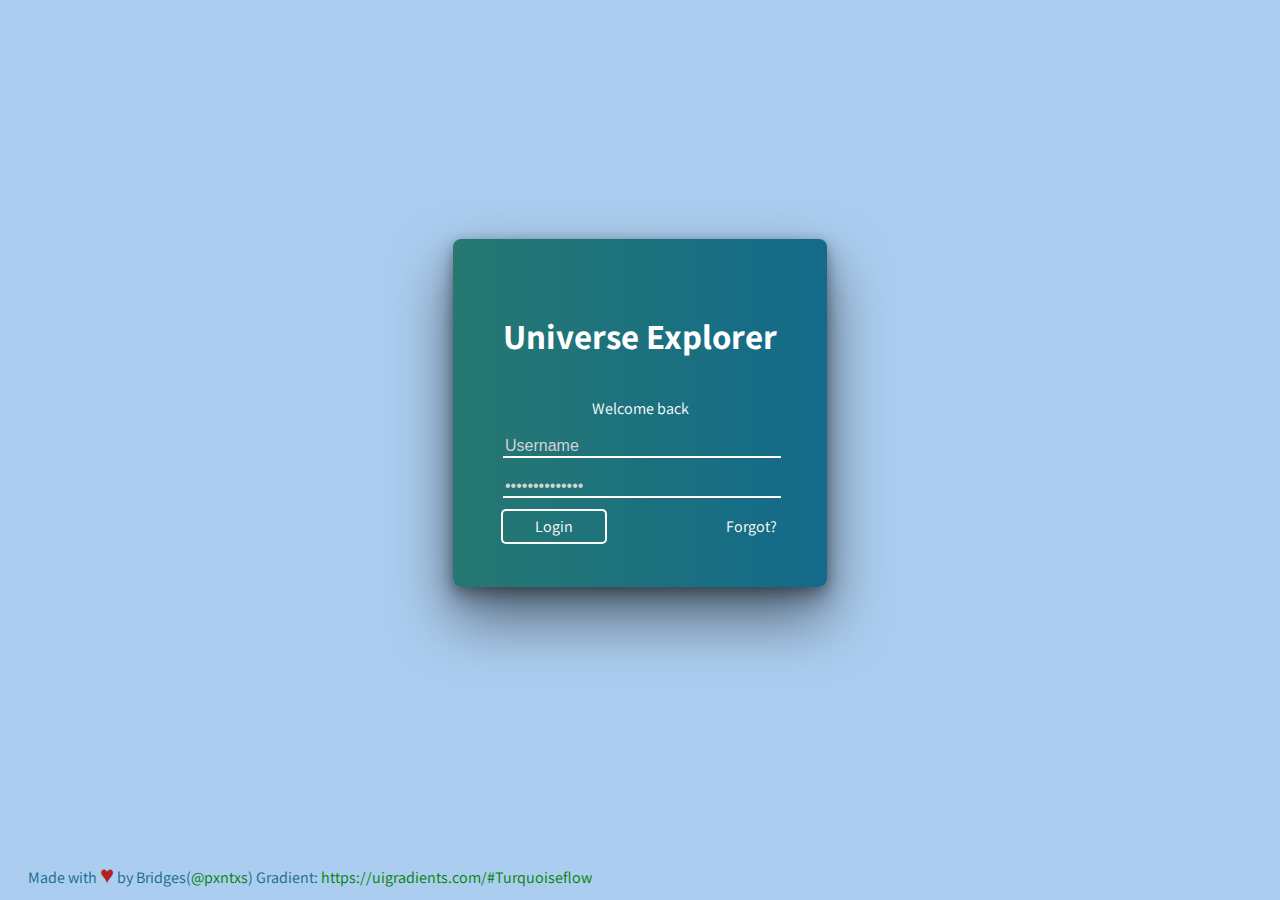
<file: index.html>
<!DOCTYPE html>
<html lang="en">
  <head>
    <meta charset="UTF-8" />
    <title>Classic Login Form Example</title>
    <link href="https://fonts.googleapis.com/css?family=Assistant:400,700" rel="stylesheet" />
    <link rel="stylesheet" href="./style.css" />
  </head>
  <body>
    <!-- partial:index.partial.html -->
    <section class="login" id="login">
      <div class="head">
        <h1 class="company">Universe Explorer</h1>
      </div>
      <p class="msg">Welcome back</p>
      <div class="form">
        <form>
          <input type="text" placeholder="Username" class="text" id="username" required /><br />
          <input type="password" placeholder="••••••••••••••" class="password" /><br />
          <a href="protofolio/index.html" class="btn-login" id="do-login">Login</a>
          <a href="#" class="forgot">Forgot?</a>
        </form>
      </div>
    </section>
    <footer>
      <p>Made with <span class="heart">&hearts;</span> by Bridges(<a href="https://github.com/pxntxs">@pxntxs</a>)</p>
      <p>Gradient: <a href="https://uigradients.com/#Turquoiseflow">https://uigradients.com/#Turquoiseflow</a></p>
    </footer>
    <!-- partial -->
    <script src="./script.js"></script>
  </body>
</html>
</file>
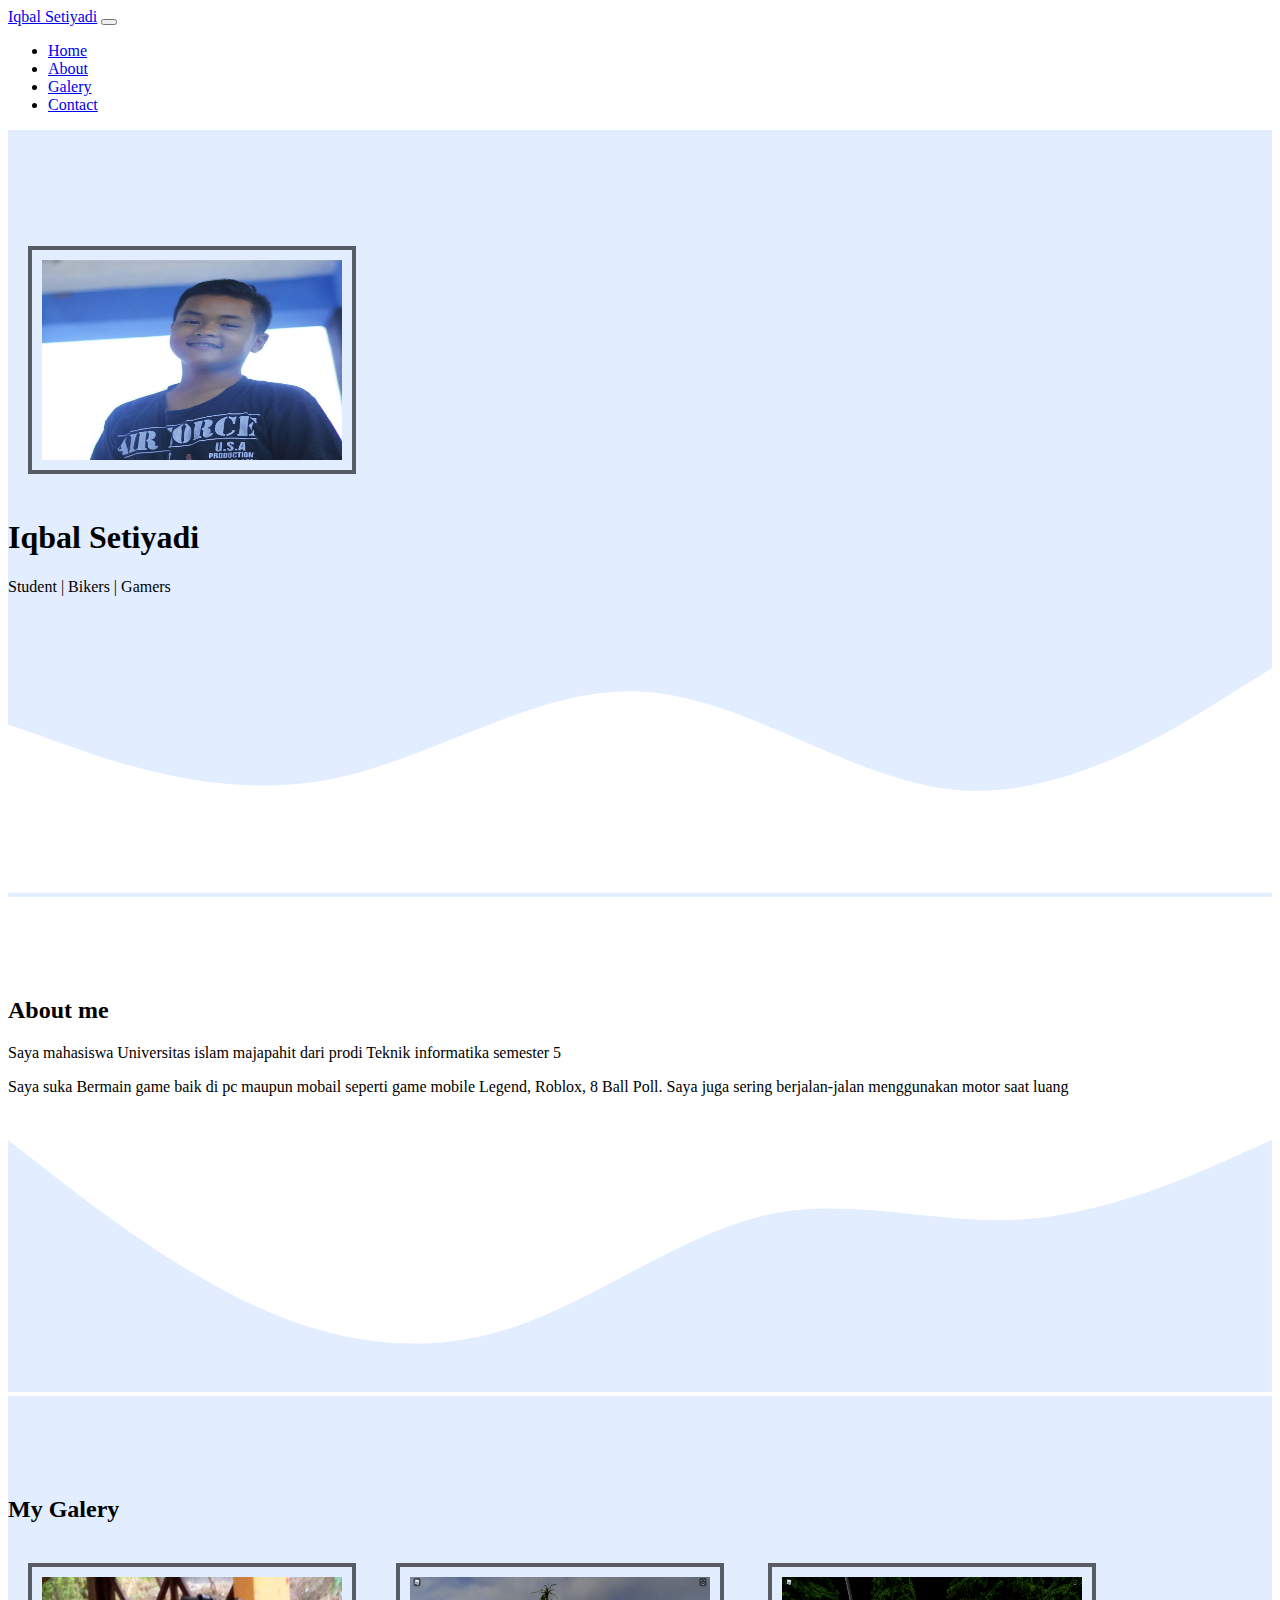
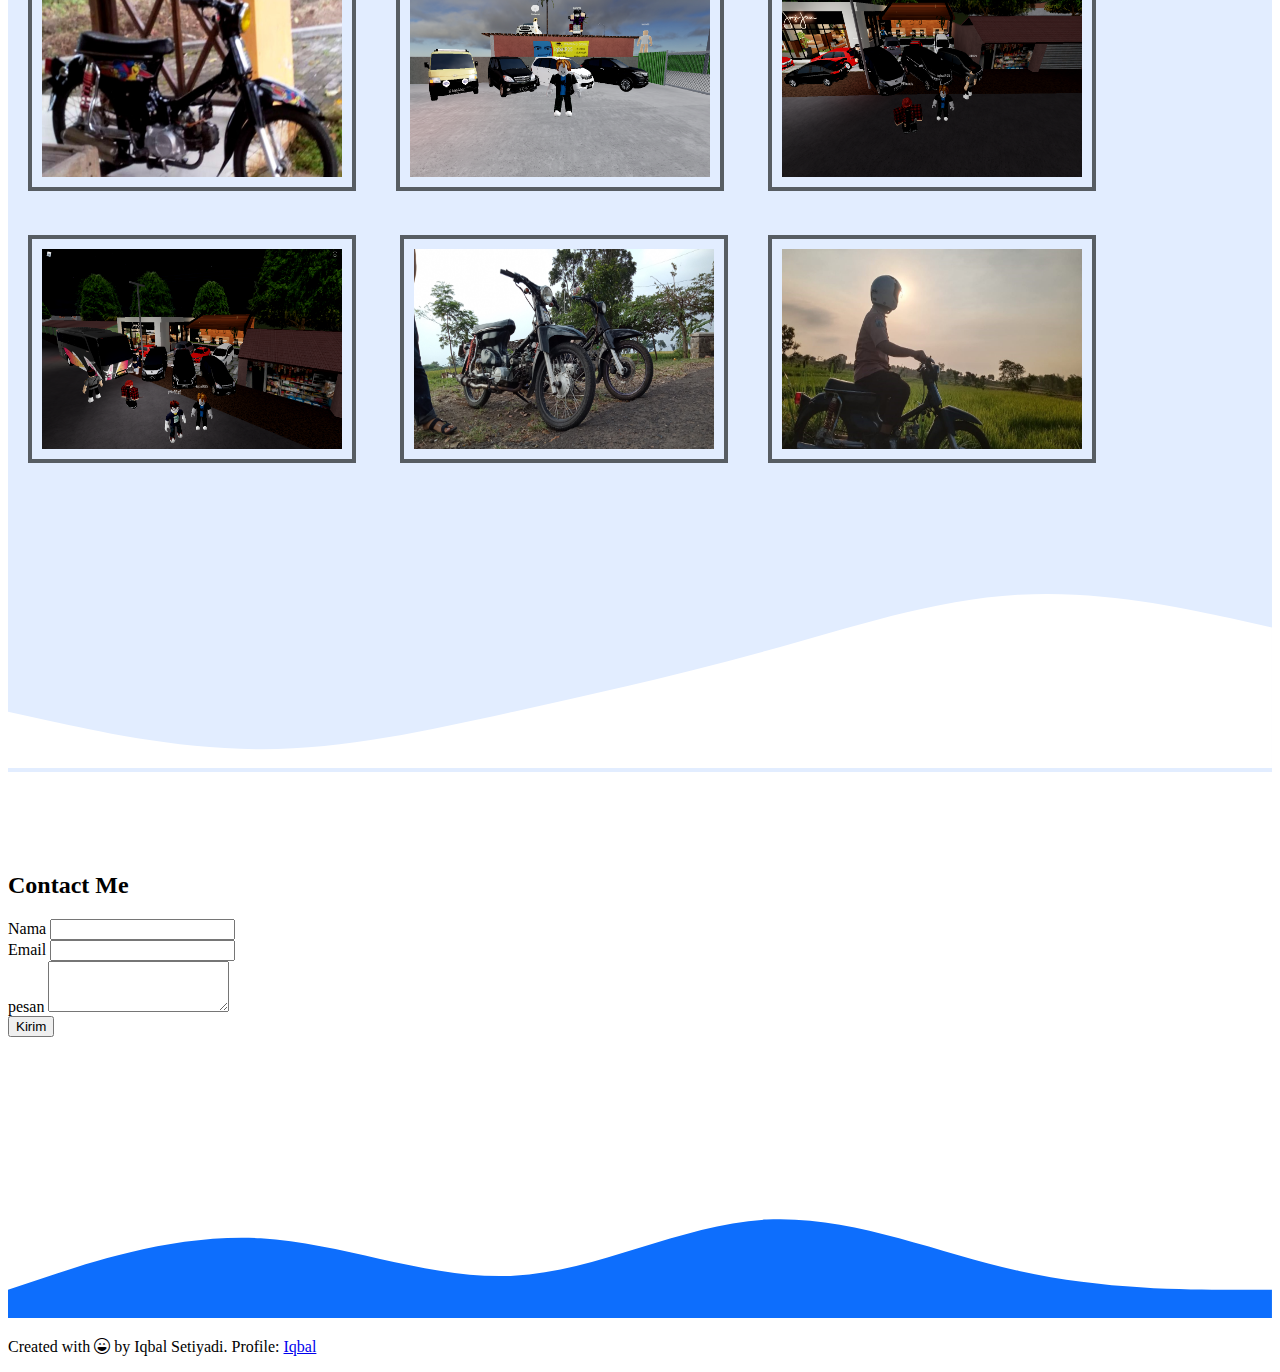
<file: protofolio/index.html>
<!DOCTYPE html>
<html lang="en">
  <head>
    <!-- Required meta tags -->
    <meta charset="utf-8" />
    <meta name="viewport" content="width=device-width, initial-scale=1" />

    <!-- Bootstrap CSS -->
    <link href="https://cdn.jsdelivr.net/npm/bootstrap@5.0.2/dist/css/bootstrap.min.css" rel="stylesheet" integrity="sha384-EVSTQN3/azprG1Anm3QDgpJLIm9Nao0Yz1ztcQTwFspd3yD65VohhpuuCOmLASjC" crossorigin="anonymous" />

    <!-- Boostrap Icon -->
    <link rel="stylesheet" href="https://cdn.jsdelivr.net/npm/bootstrap-icons@1.9.1/font/bootstrap-icons.css" />

    <!-- My CSS -->
    <link rel="stylesheet" href="style.css" />

    <title>My Portfolio | Iqbal Setiyadi</title>
  </head>
  <body id="home">
    <!-- Navbar -->
    <nav class="navbar navbar-expand-lg navbar-dark bg-primary shadow-sm fixed-top">
      <div class="container">
        <a class="navbar-brand" href="#">Iqbal Setiyadi</a>
        <button class="navbar-toggler" type="button" data-bs-toggle="collapse" data-bs-target="#navbarNav" aria-controls="navbarNav" aria-expanded="false" aria-label="Toggle navigation">
          <span class="navbar-toggler-icon"></span>
        </button>
        <div class="collapse navbar-collapse" id="navbarNav">
          <ul class="navbar-nav ms-auto">
            <li class="nav-item">
              <a class="nav-link active" aria-current="page" href="#">Home</a>
            </li>
            <li class="nav-item">
              <a class="nav-link" href="#about">About</a>
            </li>
            <li class="nav-item">
              <a class="nav-link" href="#galery">Galery</a>
            </li>
            <li class="nav-item">
              <a class="nav-link" href="#contact">Contact</a>
            </li>
          </ul>
        </div>
      </div>
    </nav>
    <!-- akhir navbar -->

    <!-- Jumbotron -->
    <section class="jumbotron text-center">
      <img src="img/fotoku.jpg" alt="Iqbal Setiyadi" width="200" class="rounded-circle img-thumbnail" />
      <h1 class="display-4">Iqbal Setiyadi</h1>
      <p class="lead">Student | Bikers | Gamers</p>
      <svg xmlns="http://www.w3.org/2000/svg" viewBox="0 0 1440 320">
        <path
          fill="#fff"
          fill-opacity="1"
          d="M0,128L60,149.3C120,171,240,213,360,192C480,171,600,85,720,90.7C840,96,960,192,1080,202.7C1200,213,1320,139,1380,101.3L1440,64L1440,320L1380,320C1320,320,1200,320,1080,320C960,320,840,320,720,320C600,320,480,320,360,320C240,320,120,320,60,320L0,320Z"
        ></path>
      </svg>
    </section>
    <!-- Akhir Jumbptron -->

    <!-- About -->
    <section id="about">
      <div class="countainer">
        <div class="raw text-center mb-3">
          <div class="col">
            <h2>About me</h2>
          </div>
        </div>
        <div class="row justify-content-center fs-5 text-center">
          <div class="col-4">
            <p>Saya mahasiswa Universitas islam majapahit dari prodi Teknik informatika semester 5</p>
          </div>
          <div class="col-4">
            <p>Saya suka Bermain game baik di pc maupun mobail seperti game mobile Legend, Roblox, 8 Ball Poll. Saya juga sering berjalan-jalan menggunakan motor saat luang</p>
          </div>
        </div>
      </div>
      <svg xmlns="http://www.w3.org/2000/svg" viewBox="0 0 1440 320">
        <path
          fill="#e2edff"
          fill-opacity="1"
          d="M0,32L48,69.3C96,107,192,181,288,224C384,267,480,277,576,245.3C672,213,768,139,864,117.3C960,96,1056,128,1152,122.7C1248,117,1344,75,1392,53.3L1440,32L1440,320L1392,320C1344,320,1248,320,1152,320C1056,320,960,320,864,320C768,320,672,320,576,320C480,320,384,320,288,320C192,320,96,320,48,320L0,320Z"
        ></path>
      </svg>
    </section>
    <!-- Akhir About -->

    <!-- Galery -->
    <section id="galery">
      <div class="container">
        <div class="raw text-center">
          <div class="col">
            <h2>My Galery</h2>
          </div>            
           <style>
            img {
                  border: 4px solid #575D63;
                  margin: 20px;
                  padding: 10px;
                  width: 300px;
                  height: 200px;
            }
           </style>
                <img src="img/galery/1.jpg"><img src="img/galery/2.png">
                <img src="img/galery/3.png"><img src="img/galery/4.png">
                <img src="img/galery/5.jpg"><img src="img/galery/6.jpg">
                
                </div>
              </div>
            </div>
          </div>
      <svg xmlns="http://www.w3.org/2000/svg" viewBox="0 0 1440 320">
        <path
          fill="#ffff"
          fill-opacity="1"
          d="M0,256L48,266.7C96,277,192,299,288,298.7C384,299,480,277,576,256C672,235,768,213,864,186.7C960,160,1056,128,1152,122.7C1248,117,1344,139,1392,149.3L1440,160L1440,320L1392,320C1344,320,1248,320,1152,320C1056,320,960,320,864,320C768,320,672,320,576,320C480,320,384,320,288,320C192,320,96,320,48,320L0,320Z"
        ></path>
      </svg>
    </section>

    <!-- akhir Galery -->

    <!-- Contact -->
    <section id="contact">
      <div class="countainer">
        <div class="row text-center">
          <div class="col">
            <h2>Contact Me</h2>
          </div>
        </div>
        <div class="row justify-content-center mb-3">
          <div class="col-md-8">
            <form>
              <div class="mb-3">
                <label for="name" class="form-label">Nama </label>
                <input type="text" class="form-control" id="name" aria-describedby="name" />
              </div>
              <div class="mb-3">
                <label for="email" class="form-label">Email</label>
                <input type="email" class="form-control" id="email" aria-describedby="emailHelp" />
              </div>
              <div class="mb-3">
                <label for="pesan" class="form-label">pesan</label>
                <textarea class="pesan" id="pesan" rows="3"></textarea>
              </div>
              <button type="submit" class="btn btn-primary">Kirim</button>
            </form>
          </div>
        </div>
      </div>
      <svg xmlns="http://www.w3.org/2000/svg" viewBox="0 0 1440 320">
        <path
          fill="#0d6efd"
          fill-opacity="1"
          d="M0,288L48,272C96,256,192,224,288,229.3C384,235,480,277,576,272C672,267,768,213,864,208C960,203,1056,245,1152,266.7C1248,288,1344,288,1392,288L1440,288L1440,320L1392,320C1344,320,1248,320,1152,320C1056,320,960,320,864,320C768,320,672,320,576,320C480,320,384,320,288,320C192,320,96,320,48,320L0,320Z"
        ></path>
      </svg>
    </section>
    <!-- akhir contact -->

    <!-- Footer -->
    <footer class="bg-primary text-white text-center pb-3">
      <p>Created with <i class="bi bi-emoji-laughing"></i> by Iqbal Setiyadi. Profile: <a href="https://www.instagram.com/iqbalsetiyadii/?hl=id" class="text-white fw-bold">Iqbal</a></p>
    </footer>
    <!-- Akhir footer -->

    <script src="https://cdn.jsdelivr.net/npm/bootstrap@5.0.2/dist/js/bootstrap.bundle.min.js" integrity="sha384-MrcW6ZMFYlzcLA8Nl+NtUVF0sA7MsXsP1UyJoMp4YLEuNSfAP+JcXn/tWtIaxVXM" crossorigin="anonymous"></script>
  </body>
</html>
</file>
<file: style.css>
body {
  background: #ABCDEF;
  font-family: Assistant, sans-serif;
  display: flex;
  min-height: 90vh;
}
.login {
  color: white;
  background: #136a8a;
  background: 
    -webkit-linear-gradient(to right, #267871, #136a8a);
  background: 
    linear-gradient(to right, #267871, #136a8a);
  margin: auto;
  box-shadow: 
    0px 2px 10px rgba(0,0,0,0.2), 
    0px 10px 20px rgba(0,0,0,0.3), 
    0px 30px 60px 1px rgba(0,0,0,0.5);
  border-radius: 8px;
  padding: 50px;
}
.login .head {
  display: flex;
  align-items: center;
  justify-content: center;
}
.login .head .company {
  font-size: 2.2em;
}
.login .msg {
  text-align: center;
}
.login .form input[type=text].text {
  border: none;
  background: none;
  box-shadow: 0px 2px 0px 0px white;
  width: 100%;
  color: white;
  font-size: 1em;
  outline: none;
}
.login .form .text::placeholder {
  color: #D3D3D3;
}
.login .form input[type=password].password {
  border: none;
  background: none;
  box-shadow: 0px 2px 0px 0px white;
  width: 100%;
  color: white;
  font-size: 1em;
  outline: none;
  margin-bottom: 20px;
  margin-top: 20px;
}
.login .form .password::placeholder {
  color: #D3D3D3;
}
.login .form .btn-login {
  background: none;
  text-decoration: none;
  color: white;
  box-shadow: 0px 0px 0px 2px white;
  border-radius: 3px;
  padding: 5px 2em;
  transition: 0.5s;
}
.login .form .btn-login:hover {
  background: white;
  color: dimgray;
  transition: 0.5s;
}
.login .forgot {
  text-decoration: none;
  color: white;
  float: right;
}
footer {
  position: absolute;
  color: #136a8a;
  bottom: 10px;
  padding-left: 20px;
}
footer p {
  display: inline;
}
footer a {
  color: green;
  text-decoration: none;
}
footer a:hover {
  text-decoration: underline;
}
footer .heart {
  color: #B22222;
  font-size: 1.5em
}
</file>
<file: protofolio/style.css>
.jumbotron {
  padding-top: 6rem;
  background-color: #e2edff;
}
#galery {
  background-color: #e2edff;
}

section {
  padding-top: 5rem;
}
</file>
